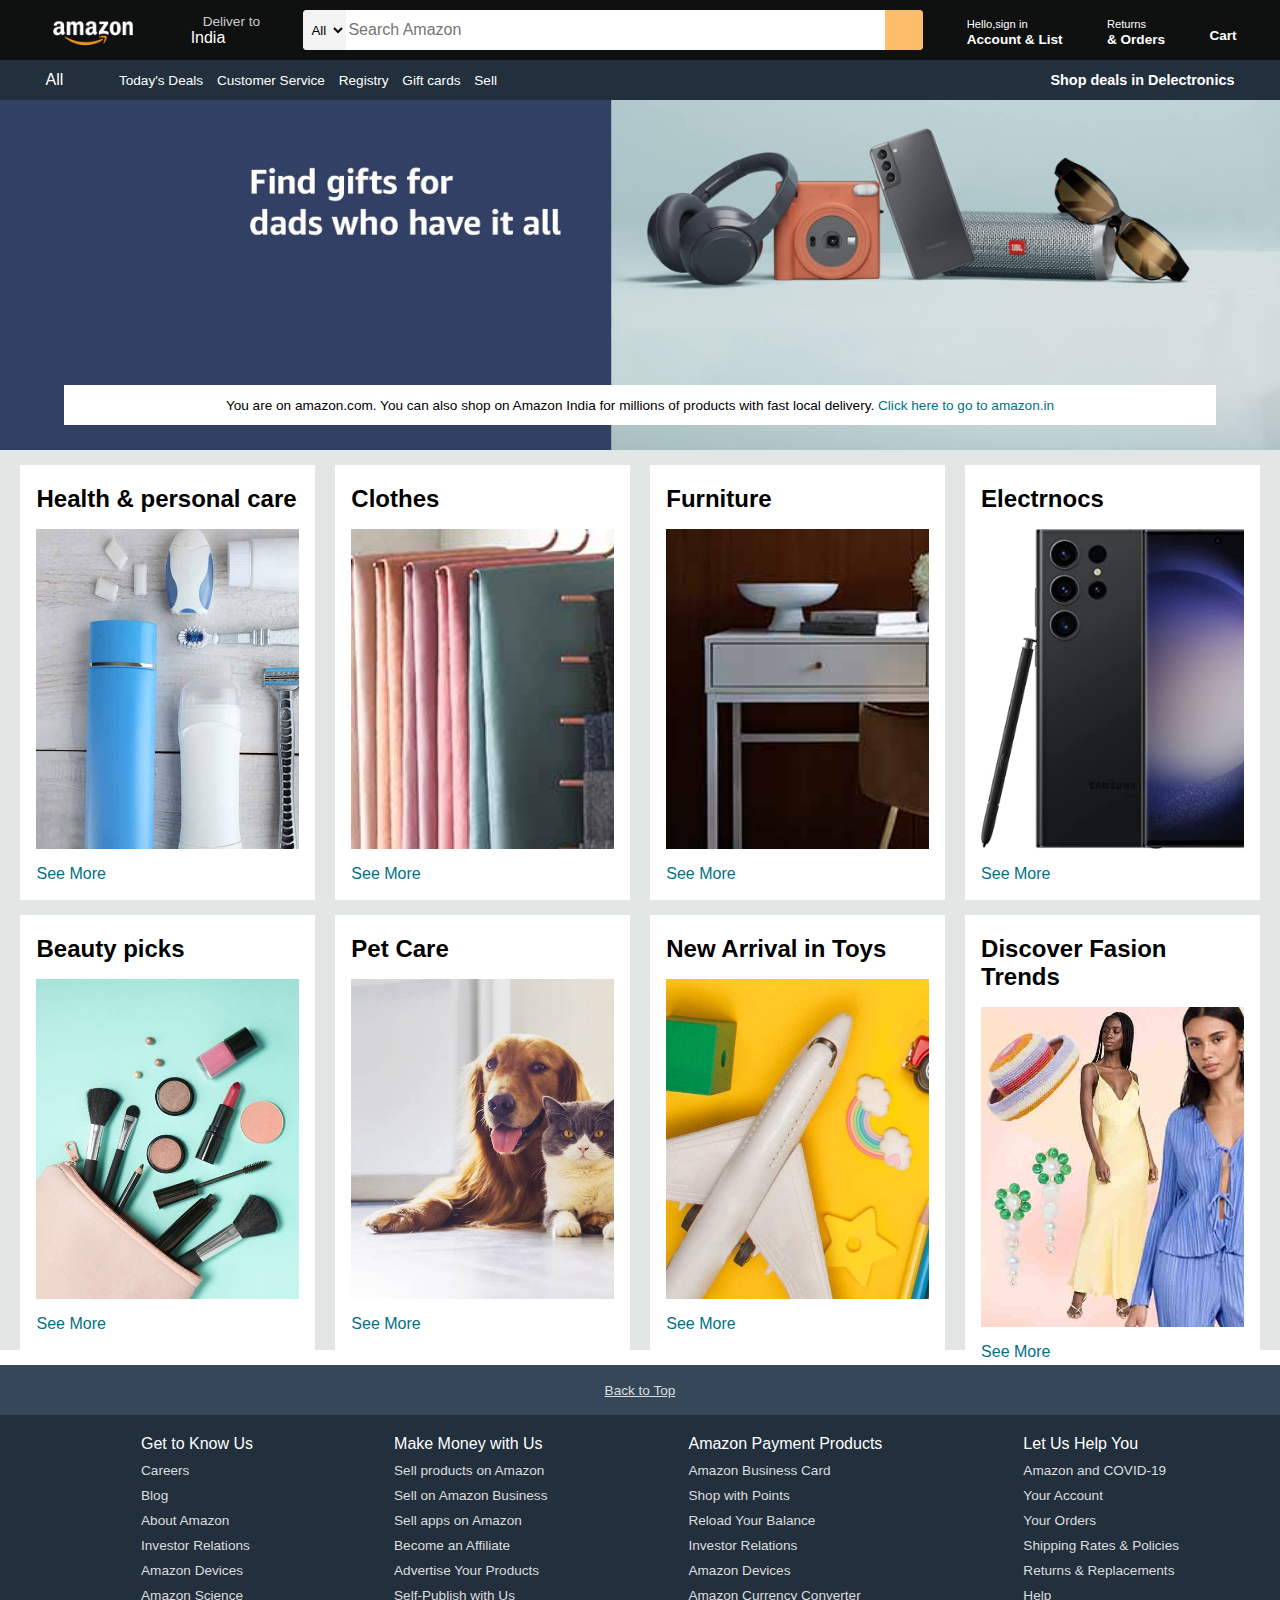
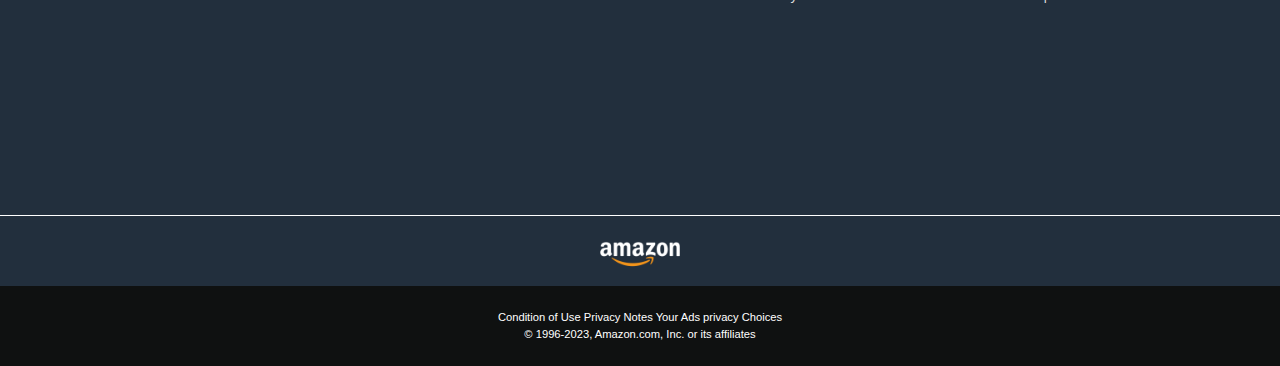
<file: index.html>
<!DOCTYPE html>
<html lang="en">

<head>
    <meta charset="UTF-8">
    <meta name="viewport" content="width=device-width, initial-scale=1.0">
    <title>Amazon</title>
    <link rel="stylesheet" href="https://cdnjs.cloudflare.com/ajax/libs/font-awesome/6.4.0/css/all.min.css"
        integrity="sha512-iecdLmaskl7CVkqkXNQ/ZH/XLlvWZOJyj7Yy7tcenmpD1ypASozpmT/E0iPtmFIB46ZmdtAc9eNBvH0H/ZpiBw=="
        crossorigin="anonymous" referrerpolicy="no-referrer" />
    <link rel="stylesheet" href="style.css">
</head>

<body>
    <header>
        <div class="navbar">
            <div class="nav-logo border">
                <div class="logo"></div>
            </div>
            <div class="nav-address border">
                <p class="add-first">Deliver to</p>
                <div class="add-icon">
                    <i class="fa-solid fa-location-dot"></i>
                    <p class="add-sec">India</p>
                </div>
            </div>
            <div class="nav-search">
                <select class="search-select">
                    <option>All</option>
                </select>
                <input placeholder="Search Amazon" class="search-input">
                <div class="search-icon">
                    <i class="fa-solid fa-magnifying-glass"></i>
                </div>
            </div>
            <div class="nav-singin border">
                <p><span>Hello,sign in</span></p>
                <p class="nav-second">Account & List</p>
            </div>
            <div class="nav-return border">
                <p><span>Returns</span></p>
                <p class="nav-second">& Orders</p>
            </div>
            <div class="nav-cart border">
                <i class="fa-solid fa-cart-shopping"></i>
                Cart
            </div>
        </div>

        <div class="panel">
            <div class="panel-all">
                <i class="fa-solid fa-bars"></i>
                All
            </div>
            <div class="panel-ops">
                <p>Today's Deals</p>
                <p>Customer Service</p>
                <p>Registry</p>
                <p>Gift cards</p>
                <p>Sell</p>
            </div>
            <div class="panel-deals">
                Shop deals in Delectronics
            </div>
        </div>
    </header>

    <div class="hero-section">
        <div class="hero-msg">
            <p>You are on amazon.com. You can also shop on Amazon India for millions of products with fast local
                delivery. <a>Click here to go to amazon.in</a></p>
        </div>
    </div>
    <div class="shop-section">
        <div class="box">
            <div class="box-content">
                <h2>Health & personal care</h2>
                <div class="box-img" style="background-image: url('box1_image.jpg');"></div>
                <p>See More</p>
            </div>
        </div>
        <div class="box">
            <div class="box-content">
                <h2>Clothes</h2>
                <div class="box-img" style="background-image: url('box2_image\ \(2\).jpg');"></div>
                <p>See More</p>
            </div>
        </div>
        <div class="box">
            <div class="box-content">
                <h2>Furniture</h2>
                <div class="box-img" style="background-image: url('box3_image.jpg');"></div>
                <p>See More</p>
            </div>
        </div>
        <div class="box">
            <div class="box-content">
                <h2>Electrnocs</h2>
                <div class="box-img" style="background-image: url('box4_image.jpg');"></div>
                <p>See More</p>
            </div>
        </div>
        <div class="box">
            <div class="box-content">
                <h2>Beauty picks</h2>
                <div class="box-img" style="background-image: url('box5_image.jpg');"></div>
                <p>See More</p>
            </div>
        </div>
        <div class="box">
            <div class="box-content">
                <h2>Pet Care</h2>
                <div class="box-img" style="background-image: url('box6_image.jpg');"></div>
                <p>See More</p>
            </div>
        </div>
        <div class="box">
            <div class="box-content">
                <h2>New Arrival in Toys</h2>
                <div class="box-img" style="background-image: url('box7_image.jpg');"></div>
                <p>See More</p>
            </div>
        </div>
        <div class="box">
            <div class="box-content">
                <h2>Discover Fasion Trends</h2>
                <div class="box-img" style="background-image: url('box8_image.jpg');"></div>
                <p>See More</p>
            </div>
        </div>
    </div>

    <footer>
        <div class="foot-panell">
            <a href="top.html"> Back to Top</a>
        
        </div>

        <div class="foot-panell2">
            <ul>
                <p>Get to Know Us</p>
                <a>Careers</a>
                <a>Blog</a>
                <a>About Amazon</a>
                <a>Investor Relations</a>
                <a>Amazon Devices</a>
                <a>Amazon Science</a>
            </ul>
            <ul>
                <p>Make Money with Us</p>
                <a>Sell products on Amazon</a>
                <a>Sell on Amazon Business</a>
                <a>Sell apps on Amazon</a>
                <a>Become an Affiliate</a>
                <a>Advertise Your Products</a>
                <a>Self-Publish with Us</a>
            </ul>
            <ul>
                <p>Amazon Payment Products</p>
                <a>Amazon Business Card</a>
                <a>Shop with Points</a>
                <a>Reload Your Balance</a>
                <a>Investor Relations</a>
                <a>Amazon Devices</a>
                <a>Amazon Currency Converter</a>
            </ul>
            <ul>
                <p>Let Us Help You</p>
                <a>Amazon and COVID-19</a>
                <a>Your Account</a>
                <a>Your Orders</a>
                <a>Shipping Rates & Policies</a>
                <a>Returns & Replacements</a>
                <a>Help</a>
            </ul>
        </div>
        <div class="foot-panel3">
            <div class="logo"></div>
        </div>

        <div class="foot-panel4">
            <div class="pages">
                <a>Condition of Use</a>
                <a>Privacy Notes</a>
                <a>Your Ads privacy Choices</a>
            </div>
            <div class="copyright">
                © 1996-2023, Amazon.com, Inc. or its affiliates
            </div>
        </div>
    </footer>
</body>
</html>
</file>
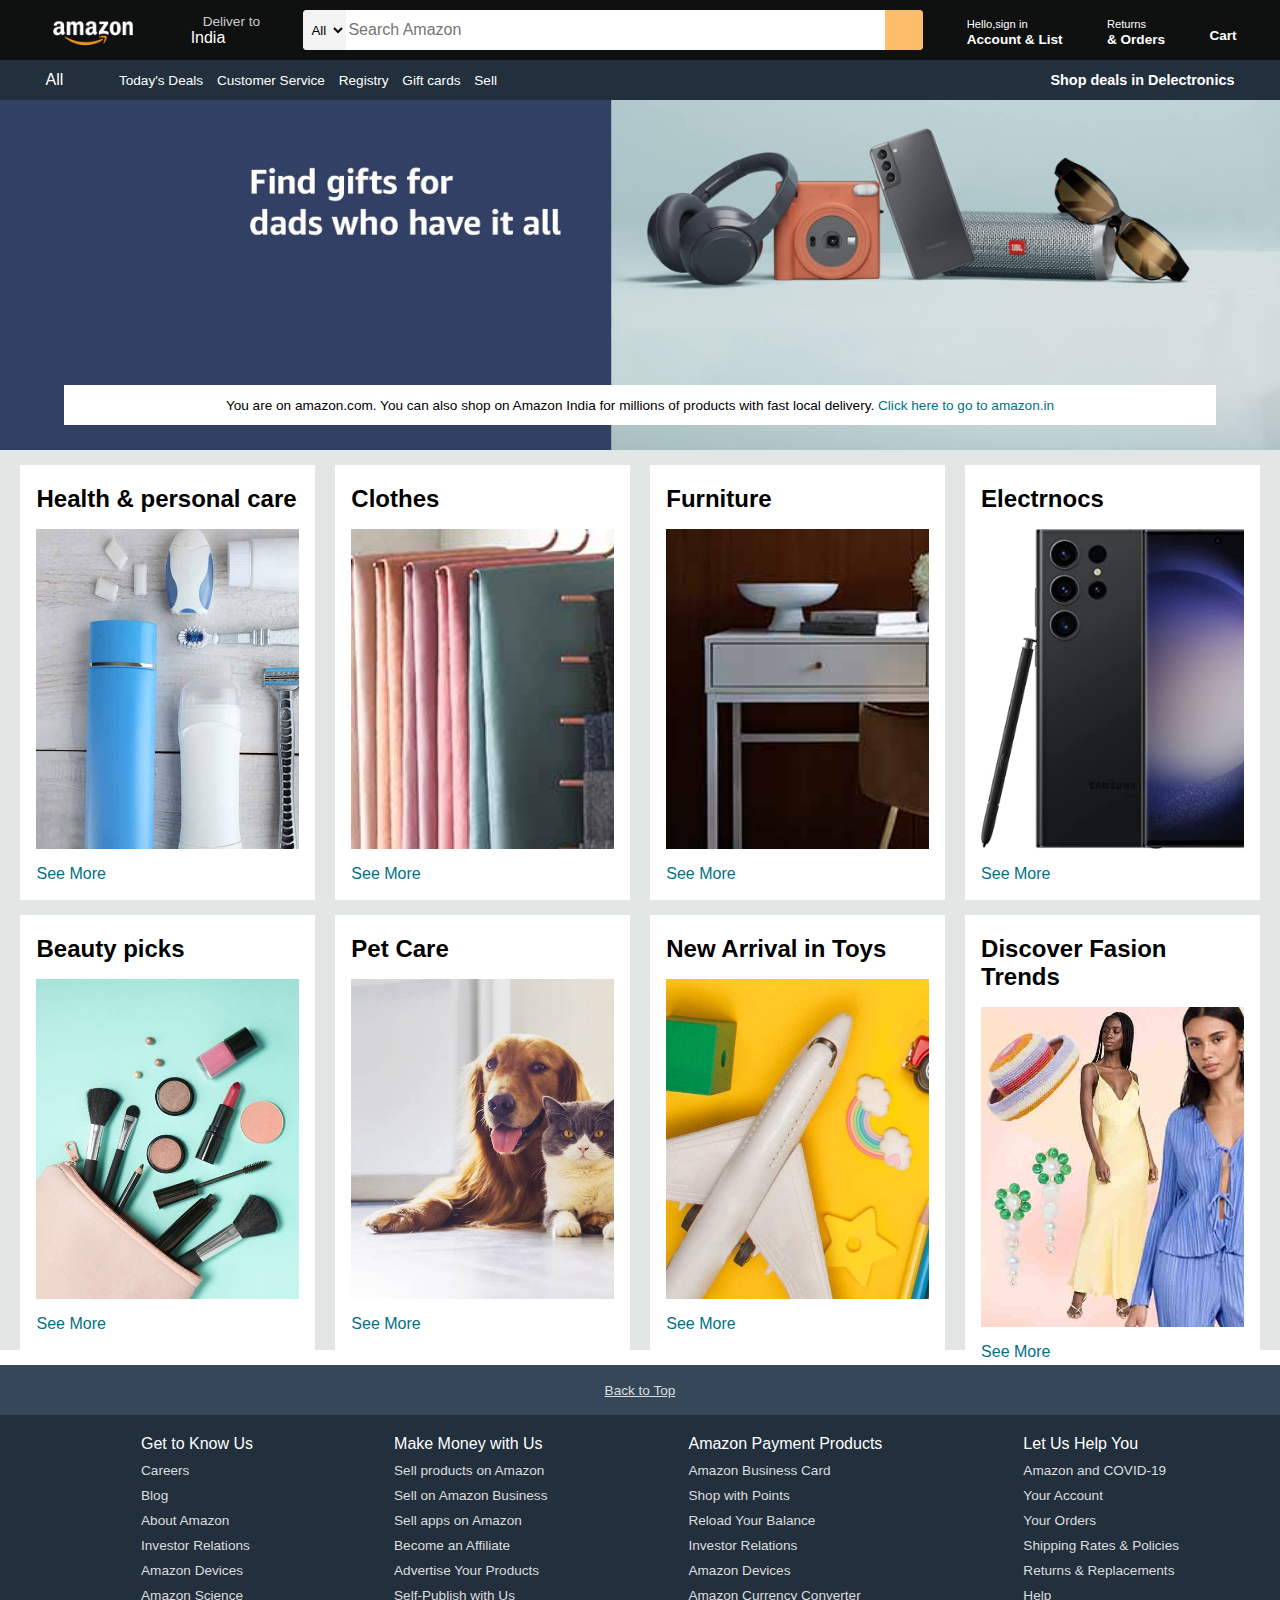
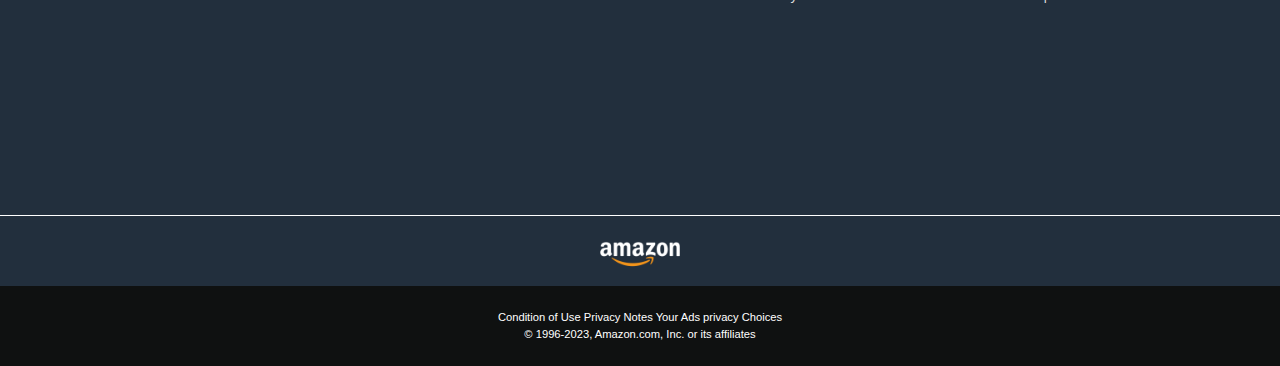
<file: top.html>
<!DOCTYPE html>
<html lang="en">

<head>
    <meta charset="UTF-8">
    <meta name="viewport" content="width=device-width, initial-scale=1.0">
    <title>Amazon</title>
    <link rel="stylesheet" href="https://cdnjs.cloudflare.com/ajax/libs/font-awesome/6.4.0/css/all.min.css"
        integrity="sha512-iecdLmaskl7CVkqkXNQ/ZH/XLlvWZOJyj7Yy7tcenmpD1ypASozpmT/E0iPtmFIB46ZmdtAc9eNBvH0H/ZpiBw=="
        crossorigin="anonymous" referrerpolicy="no-referrer" />
    <link rel="stylesheet" href="style.css">
</head>

<body>
    <header>
        <div class="navbar">
            <div class="nav-logo border">
                <div class="logo"></div>
            </div>
            <div class="nav-address border">
                <p class="add-first">Deliver to</p>
                <div class="add-icon">
                    <i class="fa-solid fa-location-dot"></i>
                    <p class="add-sec">India</p>
                </div>
            </div>
            <div class="nav-search">
                <select class="search-select">
                    <option>All</option>
                </select>
                <input placeholder="Search Amazon" class="search-input">
                <div class="search-icon">
                    <i class="fa-solid fa-magnifying-glass"></i>
                </div>
            </div>
            <div class="nav-singin border">
                <p><span>Hello,sign in</span></p>
                <p class="nav-second">Account & List</p>
            </div>
            <div class="nav-return border">
                <p><span>Returns</span></p>
                <p class="nav-second">& Orders</p>
            </div>
            <div class="nav-cart border">
                <i class="fa-solid fa-cart-shopping"></i>
                Cart
            </div>
        </div>

        <div class="panel">
            <div class="panel-all">
                <i class="fa-solid fa-bars"></i>
                All
            </div>
            <div class="panel-ops">
                <p>Today's Deals</p>
                <p>Customer Service</p>
                <p>Registry</p>
                <p>Gift cards</p>
                <p>Sell</p>
            </div>
            <div class="panel-deals">
                Shop deals in Delectronics
            </div>
        </div>
    </header>

    <div class="hero-section">
        <div class="hero-msg">
            <p>You are on amazon.com. You can also shop on Amazon India for millions of products with fast local
                delivery. <a>Click here to go to amazon.in</a></p>
        </div>
    </div>
    <div class="shop-section">
        <div class="box">
            <div class="box-content">
                <h2>Health & personal care</h2>
                <div class="box-img" style="background-image: url('box1_image.jpg');"></div>
                <p>See More</p>
            </div>
        </div>
        <div class="box">
            <div class="box-content">
                <h2>Clothes</h2>
                <div class="box-img" style="background-image: url('box2_image\ \(2\).jpg');"></div>
                <p>See More</p>
            </div>
        </div>
        <div class="box">
            <div class="box-content">
                <h2>Furniture</h2>
                <div class="box-img" style="background-image: url('box3_image.jpg');"></div>
                <p>See More</p>
            </div>
        </div>
        <div class="box">
            <div class="box-content">
                <h2>Electrnocs</h2>
                <div class="box-img" style="background-image: url('box4_image.jpg');"></div>
                <p>See More</p>
            </div>
        </div>
        <div class="box">
            <div class="box-content">
                <h2>Beauty picks</h2>
                <div class="box-img" style="background-image: url('box5_image.jpg');"></div>
                <p>See More</p>
            </div>
        </div>
        <div class="box">
            <div class="box-content">
                <h2>Pet Care</h2>
                <div class="box-img" style="background-image: url('box6_image.jpg');"></div>
                <p>See More</p>
            </div>
        </div>
        <div class="box">
            <div class="box-content">
                <h2>New Arrival in Toys</h2>
                <div class="box-img" style="background-image: url('box7_image.jpg');"></div>
                <p>See More</p>
            </div>
        </div>
        <div class="box">
            <div class="box-content">
                <h2>Discover Fasion Trends</h2>
                <div class="box-img" style="background-image: url('box8_image.jpg');"></div>
                <p>See More</p>
            </div>
        </div>
    </div>

    <footer>
        <div class="foot-panell">
            <a href=""> Back to Top</a>
        </div>

        <div class="foot-panell2">
            <ul>
                <p>Get to Know Us</p>
                <a>Careers</a>
                <a>Blog</a>
                <a>About Amazon</a>
                <a>Investor Relations</a>
                <a>Amazon Devices</a>
                <a>Amazon Science</a>
            </ul>
            <ul>
                <p>Make Money with Us</p>
                <a>Sell products on Amazon</a>
                <a>Sell on Amazon Business</a>
                <a>Sell apps on Amazon</a>
                <a>Become an Affiliate</a>
                <a>Advertise Your Products</a>
                <a>Self-Publish with Us</a>
            </ul>
            <ul>
                <p>Amazon Payment Products</p>
                <a>Amazon Business Card</a>
                <a>Shop with Points</a>
                <a>Reload Your Balance</a>
                <a>Investor Relations</a>
                <a>Amazon Devices</a>
                <a>Amazon Currency Converter</a>
            </ul>
            <ul>
                <p>Let Us Help You</p>
                <a>Amazon and COVID-19</a>
                <a>Your Account</a>
                <a>Your Orders</a>
                <a>Shipping Rates & Policies</a>
                <a>Returns & Replacements</a>
                <a>Help</a>
            </ul>
        </div>
        <div class="foot-panel3">
            <div class="logo"></div>
        </div>

        <div class="foot-panel4">
            <div class="pages">
                <a>Condition of Use</a>
                <a>Privacy Notes</a>
                <a>Your Ads privacy Choices</a>
            </div>
            <div class="copyright">
                © 1996-2023, Amazon.com, Inc. or its affiliates
            </div>
        </div>
    </footer>
</body>
</html>
</file>
<file: style.css>
* {
    margin: 0;
    font-family: Arial;
    border: border-box;
}

.navbar {
    height: 60px;
    background-color: #0f1111;
    color: white;
    display: flex;
    align-items: center;
    justify-content: space-evenly;
}

.nav-logo {
    height: 50px;
    width: 100px;
}

.logo {
    background-image: url("amazon_logo.png");
    background-size: cover;
    height: 50px;
    width: 100px;
}

.border {
    border: 1.5px solid transparent;
}

.border:hover {
    border: 1.5px solid white;
}

/** box2 **/
.add-first {
    color: #cccccc;
    font-size: 0.85rem;
    margin-left: 15px;
}

.add-sec {
    font-size: 1rem;
    margin-left: 3px;
}

.add-icon {
    display: flex;
    align-items: center;
}

/** box3 **/
.nav-search {
    display: flex;
    justify-content: space-evenly;
    background-color: pink;
    width: 620px;
    height: 40px;
    border-radius: 4px;
}

.search-select {
    background-color: #f3f3f3;
    width: 50px;
    text-align: center;
    border-top-left-radius: 4px;
    border-bottom-left-radius: 4px;
    border: none;
}

.search-input {
    width: 100%;
    font-size: 1rem;
    border: none;
}

.search-icon {
    width: 45px;
    display: flex;
    justify-content: center;
    align-items: center;
    font-size: 1.2rem;
    background-color: #febd68;
    border-top-right-radius: 4px;
    border-bottom-right-radius: 4px;
    color: #0f1111;
}

.nav-search:hover {
    border: 2px solid orange;
}

/** box4 **/
span {
    font-size: 0.7rem;
}

.nav-second {
    font-size: 0.85rem;
    font-weight: 700;
}

/** box5 **/
.nav-cart i {
    font-size: 30px;
}

.nav-cart {
    font-size: 0.85rem;
    font-weight: 700;
}

/** panel **/
.panel {
    height: 40px;
    background-color: #222f3d;
    display: flex;
    color: white;
    align-items: center;
    justify-content: space-evenly;
}

.panel-ops p {
    display: inline;
    margin-left: 10px;
}

.panel-ops {
    width: 70%;
    font-size: 0.85rem;
}

.panel-deals {
    font-size: 0.9rem;
    font-weight: 700;
}

/** hero section **/
.hero-section {
    background-image: url("hero_image.jpg");
    background-size: cover;
    height: 350px;
    display: flex;
    justify-content: center;
    align-items: flex-end;
}

.hero-msg {
    background-color: white;
    color: black;
    height: 40px;
    display: flex;
    align-items: center;
    justify-content: center;
    font-size: 0.85rem;
    width: 90%;
    margin-bottom: 25px;

}

.hero-msg a {
    color: #007185;
}

/** shop section **/
.shop-section {
    display: flex;
    flex-wrap: wrap;
    justify-content: space-evenly;
    background-color: #e2e7e6;
}

.box {
    /* border: 2px solid black; */
    height: 400px;
    width: 23%;
    background-color: white;
    padding: 20px 0px 15px;
    margin-top: 15px;
}

.box-img {
    height: 320px;
    background-size: cover;
    margin-top: 1rem;
    margin-bottom: 1rem;
}

.box-content {
    margin-left: 1rem;
    margin-right: 1rem;
}

.box-content p {
    color: #007185;
}

/** footer **/
footer {
    margin-top: 15px;
}

.foot-panell {
    background-color: #37475a;
    color: white;
    height: 50px;
    display: flex;
    justify-content: center;
    align-items: center;
    font-size: 0.85rem;
}

.foot-panell a {
    color: #dddddd;
}

.foot-panell2 {
    background-color: #222f3d;
    color: white;
    height: 400px;
    display: flex;
    justify-content: space-evenly;
}

ul {
    margin-top: 20px;
}

ul a {
    display: block;
    font-size: 0.85rem;
    margin-top: 10px;
    color: #dddddd;
}

.foot-panel3 {
    background-color: #222f3d;
    color: white;
    border-top: 0.5px solid white;
    height: 70px;
    display: flex;
    justify-content: center;
    align-items: center;
}

.logo {
    background-image: url("amazon_logo.png");
    background-size: cover;
    height: 50px;
    width: 100px;
}

.foot-panel4 {
    background-color: #0f1111;
    color: white;
    height: 80px;
}

.pages {
    font-size: 0.7rem;
    text-align: center;
    padding-top: 25px;
}

.copyright {
    padding-top: 5px;
    font-size: 0.7rem;
    text-align: center;
}
</file>
